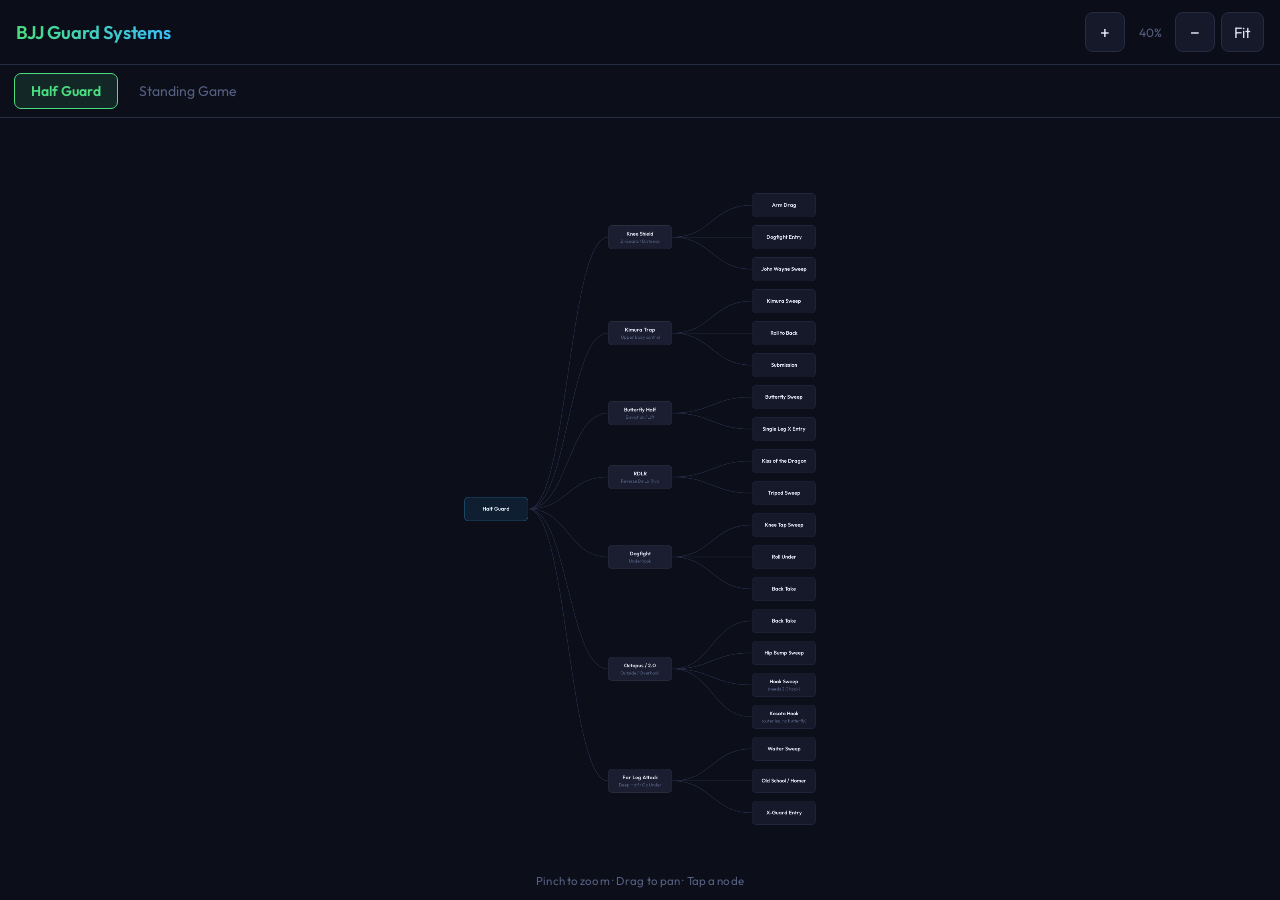
<file: index.html>
<!DOCTYPE html>
<html lang="fi">
<head>
  <meta charset="UTF-8">
  <meta name="viewport" content="width=device-width, initial-scale=1.0, viewport-fit=cover">
  <title>BJJ Guard Systems</title>

  <!-- PWA -->
  <link rel="manifest" href="manifest.json">
  <meta name="theme-color" content="#0c0e1a">
  <meta name="mobile-web-app-capable" content="yes">
  <meta name="apple-mobile-web-app-capable" content="yes">
  <meta name="apple-mobile-web-app-status-bar-style" content="black-translucent">
  <meta name="apple-mobile-web-app-title" content="BJJ">
  <link rel="apple-touch-icon" href="icon-512.png">

  <link href="https://fonts.googleapis.com/css2?family=Outfit:wght@300;400;600&display=swap" rel="stylesheet">
  <link rel="stylesheet" href="styles.css">
</head>
<body>

<header>
  <div class="logo">BJJ Guard Systems</div>
  <div class="header-right">
    <button class="btn icon" id="btnZoomIn" title="Zoom in">+</button>
    <span class="zoom-level" id="zoomLabel">100%</span>
    <button class="btn icon" id="btnZoomOut" title="Zoom out">−</button>
    <button class="btn" id="btnFit">Fit</button>
  </div>
</header>

<div class="tab-bar" id="tabBar"></div>

<div id="viewport">
  <div id="stage">
    <svg id="edges"></svg>
  </div>
  <p id="loading" style="position:absolute;top:50%;left:50%;transform:translate(-50%,-50%);color:var(--muted);font-size:0.9rem;">Ladataan...</p>
  <p class="hint" id="hint">Pinch to zoom · Drag to pan · Tap a node</p>
</div>

<div class="overlay" id="overlay">
  <div class="modal" id="modal">
    <button class="modal-close" id="modalClose">✕</button>
    <h2 class="modal-title" id="modalTitle"></h2>
    <div class="modal-body" id="modalBody"></div>
  </div>
</div>

<!-- app.js: pure rendering logic (no data) -->
<script src="app.js"></script>
<!-- loader.js: fetches JSON data files and calls initApp() -->
<script src="loader.js"></script>

<script>
  if ('serviceWorker' in navigator) {
    window.addEventListener('load', () => {
      navigator.serviceWorker.register('/bjj/sw.js');
    });
  }
</script>
</body>
</html>
</file>
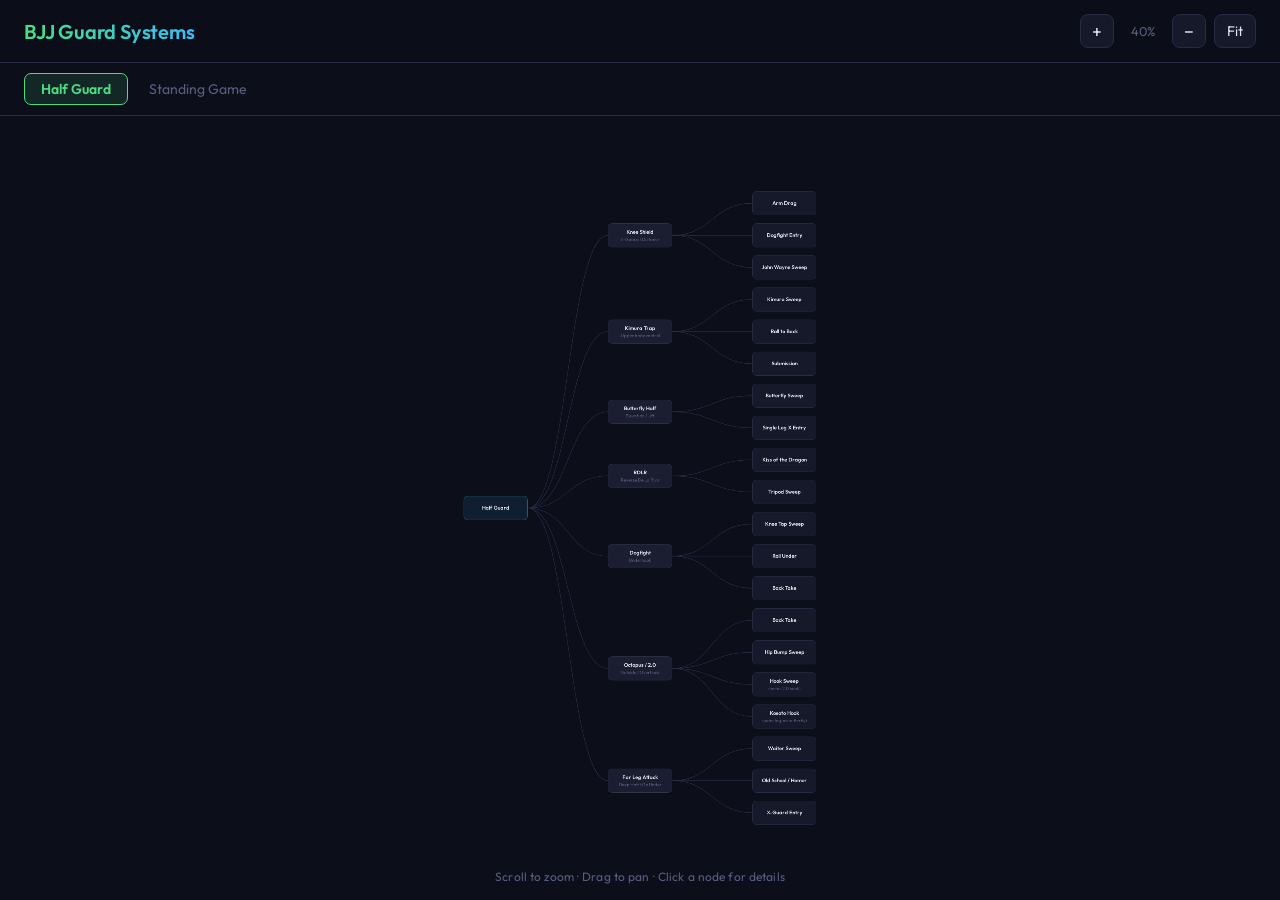
<file: half_guard_visual.html>
<!DOCTYPE html>
<html lang="en">
<head>
  <meta charset="UTF-8">
  <meta name="viewport" content="width=device-width, initial-scale=1.0">
  <title>BJJ Guard Systems Flowchart</title>
  <link href="https://fonts.googleapis.com/css2?family=Outfit:wght@300;400;600&display=swap" rel="stylesheet">
  <style>
    :root {
      --bg: #0c0e1a;
      --surface: #161929;
      --surface-2: #1e2235;
      --border: #272c45;
      --border-hover: #373e63;
      --text: #dde4f0;
      --muted: #556080;
      --accent: #4ade80;
      --accent-dim: rgba(74,222,128,0.12);
      --accent-glow: rgba(74,222,128,0.22);
      --blue: #38bdf8;
      --blue-dim: rgba(56,189,248,0.1);
    }

    *, *::before, *::after { box-sizing: border-box; margin: 0; padding: 0; }

    body {
      background: var(--bg);
      color: var(--text);
      font-family: 'Outfit', sans-serif;
      height: 100vh;
      display: flex;
      flex-direction: column;
      overflow: hidden;
    }

    /* ── Header ── */
    header {
      display: flex;
      align-items: center;
      justify-content: space-between;
      padding: 14px 24px;
      border-bottom: 1px solid var(--border);
      flex-shrink: 0;
      background: rgba(12,14,26,0.95);
      backdrop-filter: blur(16px);
      z-index: 50;
    }

    .logo {
      font-size: 1.25rem;
      font-weight: 600;
      background: linear-gradient(90deg, var(--accent), var(--blue));
      -webkit-background-clip: text;
      -webkit-text-fill-color: transparent;
      letter-spacing: -0.01em;
    }

    .header-right {
      display: flex;
      align-items: center;
      gap: 8px;
    }

    .zoom-level {
      font-size: 0.8rem;
      color: var(--muted);
      min-width: 42px;
      text-align: center;
    }

    .btn {
      height: 34px;
      border: 1px solid var(--border);
      background: var(--surface);
      color: var(--text);
      border-radius: 8px;
      font-size: 14px;
      cursor: pointer;
      display: flex;
      align-items: center;
      justify-content: center;
      padding: 0 12px;
      transition: border-color 0.2s, color 0.2s, background 0.2s;
      font-family: 'Outfit', sans-serif;
      white-space: nowrap;
    }
    .btn:hover {
      border-color: var(--accent);
      color: var(--accent);
      background: var(--accent-dim);
    }
    .btn.icon { width: 34px; padding: 0; font-size: 18px; }

    /* ── Tab bar ── */
    .tab-bar {
      display: flex;
      gap: 4px;
      padding: 10px 24px;
      border-bottom: 1px solid var(--border);
      flex-shrink: 0;
      overflow-x: auto;
    }

    .tab {
      height: 32px;
      padding: 0 16px;
      border-radius: 7px;
      border: 1px solid transparent;
      cursor: pointer;
      font-size: 0.875rem;
      color: var(--muted);
      white-space: nowrap;
      transition: all 0.2s;
      background: transparent;
      font-family: 'Outfit', sans-serif;
    }
    .tab:hover { color: var(--text); border-color: var(--border); }
    .tab.active {
      background: var(--accent-dim);
      border-color: var(--accent);
      color: var(--accent);
      font-weight: 600;
    }

    /* ── Canvas viewport ── */
    #viewport {
      flex: 1;
      overflow: hidden;
      position: relative;
      cursor: grab;
      user-select: none;
    }
    #viewport.panning { cursor: grabbing; }

    #stage {
      position: absolute;
      top: 0; left: 0;
      transform-origin: 0 0;
      will-change: transform;
    }

    svg#edges {
      position: absolute;
      top: 0; left: 0;
      overflow: visible;
      pointer-events: none;
    }

    /* ── Nodes ── */
    .node {
      position: absolute;
      background: var(--surface);
      border: 1px solid var(--border);
      border-radius: 10px;
      display: flex;
      flex-direction: column;
      align-items: center;
      justify-content: center;
      text-align: center;
      padding: 10px 14px;
      cursor: pointer;
      transition: border-color 0.22s, background 0.22s, box-shadow 0.22s, transform 0.22s;
    }
    .node:hover {
      border-color: var(--accent);
      background: var(--accent-dim);
      box-shadow: 0 0 20px var(--accent-glow), 0 8px 24px rgba(0,0,0,0.45);
      transform: translateY(-2px);
      z-index: 20;
    }
    .node.active {
      background: var(--accent);
      border-color: var(--accent);
      color: #0c0e1a;
      box-shadow: 0 0 28px var(--accent-glow);
      z-index: 20;
    }
    .node.active .node-sub { color: rgba(12,14,26,0.65); }

    .node.root {
      border-color: rgba(56,189,248,0.45);
      background: var(--blue-dim);
      font-weight: 600;
    }
    .node.root:hover {
      border-color: var(--blue);
      background: rgba(56,189,248,0.18);
      box-shadow: 0 0 20px rgba(56,189,248,0.2), 0 8px 24px rgba(0,0,0,0.45);
    }
    .node.category {
      border-color: rgba(255,255,255,0.1);
      background: #1a1e30;
    }

    .node-label {
      font-size: 0.82rem;
      font-weight: 600;
      line-height: 1.3;
    }
    .node-sub {
      font-size: 0.7rem;
      color: var(--muted);
      margin-top: 4px;
      line-height: 1.2;
    }

    /* ── SVG edges ── */
    .edge {
      fill: none;
      stroke: var(--border);
      stroke-width: 1.5;
      transition: stroke 0.25s;
    }
    .edge.lit { stroke: var(--accent); }

    /* ── Hint ── */
    .hint {
      position: absolute;
      bottom: 16px;
      left: 50%;
      transform: translateX(-50%);
      color: var(--muted);
      font-size: 0.75rem;
      pointer-events: none;
      white-space: nowrap;
      letter-spacing: 0.01em;
    }

    /* ── Modal ── */
    .overlay {
      position: fixed; inset: 0;
      background: rgba(0,0,0,0.6);
      backdrop-filter: blur(12px);
      display: flex;
      align-items: center;
      justify-content: center;
      opacity: 0;
      pointer-events: none;
      transition: opacity 0.28s;
      z-index: 300;
    }
    .overlay.open {
      opacity: 1;
      pointer-events: all;
    }
    .modal {
      background: var(--surface);
      border: 1px solid var(--border);
      border-top: 3px solid var(--accent);
      border-radius: 16px;
      padding: 32px;
      max-width: 560px;
      width: 90%;
      max-height: 78vh;
      overflow-y: auto;
      box-shadow: 0 32px 80px rgba(0,0,0,0.72);
      position: relative;
      transform: translateY(16px) scale(0.97);
      transition: transform 0.28s cubic-bezier(0.25,0.8,0.25,1);
    }
    .overlay.open .modal { transform: translateY(0) scale(1); }

    .modal-close {
      position: absolute;
      top: 18px; right: 18px;
      width: 32px; height: 32px;
      border-radius: 50%;
      border: 1px solid var(--border);
      background: var(--surface-2);
      color: var(--muted);
      font-size: 16px;
      cursor: pointer;
      display: flex; align-items: center; justify-content: center;
      transition: all 0.2s;
    }
    .modal-close:hover { color: white; transform: rotate(90deg); }

    .modal-title {
      font-size: 1.5rem;
      font-weight: 600;
      color: #fff;
      margin-bottom: 14px;
      padding-right: 36px;
      line-height: 1.25;
    }
    .modal-body {
      color: #b8c5d6;
      line-height: 1.78;
      font-size: 0.97rem;
    }
    .modal-body ol, .modal-body ul {
      margin-top: 12px;
      padding: 14px 14px 14px 30px;
      background: rgba(0,0,0,0.22);
      border-radius: 8px;
    }
    .modal-body li { margin-bottom: 9px; }
    .modal-body li:last-child { margin-bottom: 0; }
    .modal-body b { color: var(--text); }
  </style>
</head>
<body>

<header>
  <div class="logo">BJJ Guard Systems</div>
  <div class="header-right">
    <button class="btn icon" id="btnZoomIn" title="Zoom in">+</button>
    <span class="zoom-level" id="zoomLabel">100%</span>
    <button class="btn icon" id="btnZoomOut" title="Zoom out">−</button>
    <button class="btn" id="btnFit">Fit</button>
  </div>
</header>

<div class="tab-bar" id="tabBar"></div>

<div id="viewport">
  <div id="stage">
    <svg id="edges"></svg>
  </div>
  <p class="hint">Scroll to zoom · Drag to pan · Click a node for details</p>
</div>

<div class="overlay" id="overlay">
  <div class="modal" id="modal">
    <button class="modal-close" id="modalClose">✕</button>
    <h2 class="modal-title" id="modalTitle"></h2>
    <div class="modal-body" id="modalBody"></div>
  </div>
</div>

<script>
// ─────────────────────────────────────────────
// DATA
// ─────────────────────────────────────────────
const SYSTEMS = {
  half_guard: {
    label: 'Half Guard',
    tree: {
      id: 'hg_root', label: 'Half Guard', type: 'root',
      info: { title: 'Half Guard – Core Concepts', body: `<b>Goal:</b> Prevent the opponent from flattening you and create angles or distance for attacks.<br><br><b>Key details:</b><ul><li><b>Side position:</b> Always stay tight on your side. Shoulders on the mat = danger.</li><li><b>Frames:</b> Keep your top arm across their chest or shoulder to resist their weight.</li><li><b>Bottom arm:</b> Actively block the crossface with your bicep or wrist.</li></ul>From here you choose your direction based on where they give weight or leave space.` },
      children: [
        {
          id: 'knee_shield', label: 'Knee Shield', sub: 'Z-Guard / Distance', type: 'category',
          info: { title: 'Knee Shield / Z-Guard', body: `<b>Direction:</b> Distance management and stopping the pass.<br><br><b>How to enter:</b><ol><li><b>Shield:</b> Drive your top knee into their chest or bicep (Z-shape).</li><li><b>Bottom hook:</b> Control their hip or inner thigh with your lower leg.</li><li><b>Frames:</b> Maintain stiff arms to keep pressure off your upper body.</li></ol><b>Note:</b> Great home base against larger opponents before transitioning to close combat.` },
          children: [
            { id: 'ks_arm_drag', label: 'Arm Drag', info: { title: 'Arm Drag to Back', body: `<b>Scenario:</b> Opponent leans into your shield or reaches for your collar/face.<br><br><b>Execution:</b><ul><li>Cross-grip their reaching sleeve or wrist with same-side hand.</li><li>Pull their arm sharply across your chest while opening your shield knee.</li><li>Use the momentum to climb up and around directly to their back.</li></ul>` } },
            { id: 'ks_dogfight', label: 'Dogfight Entry', info: { title: 'Transition to Dogfight', body: `<b>Scenario:</b> Opponent stalls on your shield or sits back; you want to convert distance to close combat.<br><br><b>Execution:</b><ul><li>Drop the knee shield quickly past their thigh.</li><li>Shoot your outer arm deep into their armpit (underhook) in the same motion.</li><li>Rise elbow → hand → knee = Dogfight.</li></ul>` } },
            { id: 'ks_john_wayne', label: 'John Wayne Sweep', info: { title: 'John Wayne Sweep (Knee Lever)', body: `<b>Scenario:</b> Opponent drives heavy pressure into your shield trying to collapse it.<br><br><b>Execution:</b><ul><li>Lock both legs around their passing leg tightly (ankle-to-ankle).</li><li>Grip their near sleeve with both hands (2-on-1).</li><li>Shoot your hips along the mat and lever their knee sharply to the side — the knee is the fulcrum that takes away all their base.</li></ul>` } },
          ]
        },
        {
          id: 'kimura_trap', label: 'Kimura Trap', sub: 'Upper body control', type: 'category',
          info: { title: 'Kimura Trap System', body: `<b>Direction:</b> Upper body attack against whizzers, low passes, or posted hands.<br><br><b>How to enter:</b><ol><li><b>Grip:</b> Same-side hand grabs their wrist. Wrap your other arm over-and-under and grip your own wrist (figure-4 / kimura lock).</li><li><b>Connect:</b> Pull the lock tight to your chest — never let it float away from your frame.</li></ol><b>Note:</b> One of the strongest controls in BJJ. Usable as a submission or as a forcing handle for sweeps.` },
          children: [
            { id: 'kt_sweep', label: 'Kimura Sweep', info: { title: 'Kimura Sweep', body: `<b>Scenario:</b> You have the Kimura but they sit heavy with a wide base.<br><br><b>Execution:</b><ul><li>Lock your legs tight across their lower back or insert a butterfly hook.</li><li>Drive their arm via the lock toward their armpit and back, creating a rigid lever.</li><li>Use your full body and hooks to throw them sideways onto their shoulder.</li></ul>` } },
            { id: 'kt_roll', label: 'Roll to Back', info: { title: 'Roll to Back / Tarikoplata', body: `<b>Scenario:</b> Opponent drives forward heavily to prevent the Kimura sweep.<br><br><b>Execution:</b><ul><li>Redirect pressure by sliding your head under their weight toward the mat.</li><li>Maintain the Kimura lock and roll over your low shoulder and neck.</li><li>You emerge directly to back control, or Tarikoplata opens by stepping your leg over their arm.</li></ul>` } },
            { id: 'kt_finish', label: 'Submission', info: { title: 'Kimura Submission', body: `<b>Scenario:</b> Opponent's arm drifts too far from their body or they extend cross-body.<br><br><b>Execution:</b><ul><li>Roll to your back, throw your top leg over their lower back to prevent rollout.</li><li>Use a butterfly hook on the far side to angle them correctly.</li><li>Small rotation driving their wrist toward their upper back — tap.</li></ul>` } },
          ]
        },
        {
          id: 'butterfly_half', label: 'Butterfly Half', sub: 'Elevation / Lift', type: 'category',
          info: { title: 'Butterfly Half Guard', body: `<b>Direction:</b> Stop forward pressure and destroy their base using elevation.<br><br><b>How to enter:</b><ol><li>Create space with a shrimp or capitalize when they lean forward.</li><li>Insert the free leg inside their thighs as a butterfly hook (instep on inner thigh).</li><li>Pump the hook to keep their weight unbalanced every time they push in.</li></ol>` },
          children: [
            { id: 'bh_sweep', label: 'Butterfly Sweep', info: { title: 'Butterfly Sweep', body: `<b>Scenario:</b> Opponent drives over you with heavy pressure trying to flatten you.<br><br><b>Execution:</b><ul><li>Tight overhook with your head-side arm; underhook or head control with your far arm.</li><li>Fall generously to the underhook side.</li><li>Kick and lift the butterfly hook diagonally upward — like a leg press to the ceiling.</li><li>Follow through directly to mount, maintaining your grips through the rotation.</li></ul>` } },
            { id: 'bh_slx', label: 'Single Leg X Entry', info: { title: 'Transition to Single Leg X (Ashi Garami)', body: `<b>Scenario:</b> Opponent widens stance or drives backward, countering the sweep.<br><br><b>Execution:</b><ul><li>Use the hook to only partially elevate (weight reduction, not full lift).</li><li>Slip the lower hook deep between their legs, placing your instep on the outside of their far leg.</li><li>Press your other foot on the back side of that same leg — strong SLX position opening all leg attacks and stand-up sweeps.</li></ul>` } },
          ]
        },
        {
          id: 'rdlr', label: 'RDLR', sub: 'Reverse De La Riva', type: 'category',
          info: { title: 'Reverse De La Riva (RDLR)', body: `<b>Direction:</b> Half Guard's answer when the opponent stands to knee-slice past you.<br><br><b>How to enter:</b><ol><li>Opponent pops to standing, creating a dynamic knee slice threat.</li><li>Flatten your upper body. Wrap your inner (lower) half guard leg around the outside of their passing leg to their far hamstring.</li><li>Place your free foot sole on their hip — pressure and distance control.</li></ol>` },
          children: [
            { id: 'rdlr_kiss', label: 'Kiss of the Dragon', info: { title: 'Kiss of the Dragon', body: `<b>Scenario:</b> Opponent drives forward, putting the RDLR hook under heavy pressure.<br><br><b>Execution:</b><ul><li>Release your hip-control foot, let them come slightly forward, and grip their far ankle from below.</li><li>Use the RDLR hook as a fulcrum to invert your hips toward the ceiling between their legs.</li><li>Rotate your body around their leg — you emerge directly behind them for a back take.</li></ul>` } },
            { id: 'rdlr_tripod', label: 'Tripod Sweep', info: { title: 'Tripod Sweep', body: `<b>Scenario:</b> Opponent is cautious, weight back in a long stance, trying to pry open your hook.<br><br><b>Execution:</b><ul><li>Cross-grip their far ankle tightly.</li><li>RDLR hook props one side; your other foot posts across their near hip/shin.</li><li>Kick downward sharply from your hip while pulling the ankle up — removes their tripod base and tips them backward.</li></ul>` } },
          ]
        },
        {
          id: 'dogfight', label: 'Dogfight', sub: 'Underhook', type: 'category',
          info: { title: 'Dogfight (Underhook Route)', body: `<b>Direction:</b> Under the armpit. Works when opponent leaves their near arm open.<br><br><b>How to enter:</b><ol><li><b>Underhook:</b> Shoot outer arm deep under their armpit, grip their lat or belt. Keep your head tight to their chest/jaw — protection from guillotines.</li><li><b>Bottom arm control:</b> Hold their far arm or knee to prevent crossface.</li><li><b>Rise:</b> Pull your bottom leg back under your hips → up to elbow → hand → knee = Dogfight.</li></ol>` },
          children: [
            { id: 'df_knee_tap', label: 'Knee Tap Sweep', info: { title: 'Knee Tap Sweep', body: `<b>Scenario:</b> Opponent pushes toward you (giving back-pressure) in Dogfight.<br><br><b>Execution:</b><ul><li>Release your bottom hand from mat (squeeze underhook harder), reach long to their far knee.</li><li>Block (tap) that knee in place so they can't step back.</li><li>Drive forward with your underhook and full body weight, head under their chin/chest.</li><li>Keep the underhook through the fall — strong top position, not their guard.</li></ul>` } },
            { id: 'df_roll_under', label: 'Roll Under', info: { title: 'Roll Under Sweep', body: `<b>Scenario:</b> Opponent squeezes a strong whizzer/overhook on your underhook arm, pressing your shoulder toward the mat.<br><br><b>Execution:</b><ul><li>Don't fight the pressure — change direction. Dive your head downward under their center (chest).</li><li>Grip their near leg (thigh or ankle) with your bottom hand. Drive underhook arm deeper toward crotch.</li><li>Roll sideways over your own shoulder.</li><li>The roll uses their forward whizzer pressure to make them weightless — guide them to their back and come on top.</li></ul>` } },
            { id: 'df_back_take', label: 'Back Take', info: { title: 'Back Take from Dogfight', body: `<b>Scenario:</b> Opponent tries to escape by leaning backward or pulling their arm off your underhook.<br><br><b>Execution:</b><ul><li>Their weight escaping backward — pull yourself with underhook (or arm drag) tighter to their back.</li><li>Reach far arm around their far hip (belt/shorts) for dual-point control.</li><li>Slip quickly behind them, insert first hook at the hip.</li><li>Seatbelt first (one arm over shoulder, one under armpit) before chasing the second hook — prevents escape.</li></ul>` } },
          ]
        },
        {
          id: 'octopus', label: 'Octopus / 2.0', sub: 'Outside / Overhook', type: 'category',
          info: { title: 'Octopus / Octopus 2.0 (Overhook Route)', body: `<b>Direction:</b> Over and outside. Works when they try a crossface, leaving the outer side open.<br><br><b>How to enter:</b><ol><li><b>Octopus Grip:</b> Slide under their weight. Reach with your head-side arm far over their back to their far armpit/flank. You are now diagonal behind their back.</li><li><b>Octopus 2.0 (Butterfly Hook):</b> Slightly lift your hip and slip the bottom leg between their legs, placing a butterfly hook (instep) on their inner thighs.</li></ol><b>Note:</b> This hook + back grip is a devastating combination — the hook carries their weight making them light and easy to rotate.` },
          children: [
            { id: 'oct_back_take', label: 'Back Take', info: { title: 'Back Take from Octopus', body: `<b>Scenario:</b> Opponent freezes or leans forward, not reacting to the Octopus grip fast enough.<br><br><b>Execution:</b><ul><li>Octopus grip already has you partially behind them — continue the motion upward.</li><li>Use the butterfly hook to slightly elevate their hip, making space for your bottom knee to slide under to their back.</li><li>Throw your outer leg over their hip (twister hook) or climb straight to seatbelt back control.</li></ul>` } },
            { id: 'oct_hip_bump', label: 'Hip Bump Sweep', info: { title: 'Hip Bump Sweep (Octopus)', body: `<b>Scenario:</b> Opponent panics at the Octopus threat, retreats quickly facing forward, raising their upper body.<br><br><b>Execution:</b><ul><li>As they raise their weight up and back, their base lifts off the mat.</li><li>Maintain tight grip around their waist. Sit up sharply with them.</li><li>Drive your hip hard into their side (hip bump).</li><li>You are behind them with their arm trapped — they can't post a hand. Follow directly to mount.</li></ul>` } },
            { id: 'oct_hook_sweep', label: 'Hook Sweep', sub: '(needs 2.0 hook)', info: { title: 'Hook Sweep (Octopus 2.0)', body: `<b>Scenario:</b> Opponent drives their chest heavily downward to restore normal half guard pressure.<br><br><b>Execution:</b><ul><li>Don't push back — use the butterfly hook instead.</li><li>Fall back to your low shoulder, pull them tighter with the Octopus grip.</li><li>Simultaneously lift with the butterfly hook — elevating their hip up and to the side.</li><li>Guide their upper body (Octopus grip) over your head to their back. Follow on top.</li></ul>` } },
            { id: 'oct_no_hook', label: 'Kosoto Hook', sub: '(outer leg, no butterfly)', info: { title: 'Kosoto Hook (Classic Octopus – No Butterfly Hook)', body: `<b>Context:</b> You have the Octopus back-grip but haven't inserted (or can't insert) the butterfly hook. Instead, your free top leg hooks <i>outside</i> their far leg behind the knee — a Ko-soto style hook that achieves the same leverage from the outside.<br><br><b>How to set the Kosoto hook:</b><ol><li>From the Octopus grip position, swing your top (free) leg over and hook your foot/heel behind their far knee from the outside.</li><li>This traps their leg between your hook and their own body — they cannot step that leg away.</li><li>Maintain the Octopus back grip tightly. You now control both their upper body (via grip) and their far leg (via hook).</li></ol><b>What to do from here:</b><ul><li><b>Ko-soto reap (Sweep):</b> Drive forward with your Octopus grip pulling them over their trapped leg. The hook reaps the knee backward while your body weight comes forward — they tip sideways/backward and you follow directly on top.</li><li><b>Back take:</b> Use the hook to lift and unweight their far leg slightly. Slip your bottom knee through behind them and climb to the back. The Kosoto hook clears space that the butterfly hook would otherwise create.</li><li><b>Stand up to outside single leg:</b> Rise to your knees keeping the Octopus grip, convert the knee hook into a standard outside single-leg (ankle pick or full finish).</li></ul><b>Key difference vs. butterfly hook:</b> Butterfly lifts from the inside → good for elevation sweeps. Kosoto blocks/reaps from the outside → better for forward/sideways driving and takedown-style finishes.` } },
          ]


        },
        {
          id: 'far_leg', label: 'Far Leg Attack', sub: 'Deep Half / Go Under', type: 'category',
          info: { title: 'Far Leg Attack (Deep Half Guard)', body: `<b>Direction:</b> Fully beneath them (Deep Half). Works against heavy stacking or standing passes.<br><br><b>How to enter:</b><ol><li>Use frames to bait forward pressure. Slide directly under their center of mass — "Homer Simpson" style (flat along the mat).</li><li>Turn your body perpendicular. Hide your head behind their far hamstring/calf — protected from guillotines.</li><li>Grip their far leg (knee or thigh) with both hands. Trap their near leg with your legs. Now you can manipulate their balance from fully beneath them.</li></ol>` },
          children: [
            { id: 'fl_waiter', label: 'Waiter Sweep', info: { title: 'Waiter Sweep', body: `<b>Scenario:</b> Opponent's weight is directly above or slightly back, trying to maintain balance.<br><br><b>Execution:</b><ul><li>Grip the back of their far knee (the Waiter Grip).</li><li>Position your legs to compress their other thigh (pendulum / X-guard style).</li><li>Lift the far leg and your hip straight up toward the ceiling — like a waiter holding a large tray on one hand.</li><li>As their balance disrupts, swing your hip and pull the lower leg, tilting them off to the side or back. Rise on top.</li></ul>` } },
            { id: 'fl_old_school', label: 'Old School / Homer', info: { title: 'Old School / Homer Simpson', body: `<b>Scenario:</b> Opponent sits very heavy with a wide base preventing lifting sweeps.<br><br><b>Execution:</b><ul><li>Cross-body reach with your lower arm — grab the toes of their near leg (the one trapped between yours).</li><li>Switch to lockdown and pull their toes tight with a back-heel pull to your own glute.</li><li>Turn face-down hard, come up to your knees in one smooth rolling motion forward.</li><li>The toe grip destroys their ability to post. Drive them backward/sideways and rise to Side Control.</li></ul>` } },
            { id: 'fl_x_guard', label: 'X-Guard Entry', info: { title: 'X-Guard Transition', body: `<b>Scenario:</b> Opponent resists by spreading their far leg wide or rising to stand with solid balance.<br><br><b>Execution:</b><ul><li>Shoot your inner leg (was trapping them in half) very deep between their legs. Hook their far thigh/behind.</li><li>Place your other foot on their near hip — X-Guard setup. You are now under their center of mass.</li><li>X hooks allow you to stretch them further and execute a technical stand-up sweep, dumping them backward.</li></ul>` } },
          ]
        },
      ]
    }
  },

  standing: {
    label: 'Standing Game',
    tree: {
      id: 'st_root', label: 'Standing', type: 'root',
      info: { title: 'Standing Game – Core Concepts', body: `<b>Goal:</b> Control distance and off-balance the opponent to score a takedown or pull guard from a dominant position.<br><br><b>Three main weapons:</b><ul><li><b>Arm Drag</b> — get behind them using hand speed</li><li><b>Standing Kimura Grip</b> — 2-on-1 control that strips their offense and opens throws or takedowns</li><li><b>Single Leg</b> — low-risk, high-reward takedown that chains with both above</li></ul>After the takedown: settle into Top Half Guard (controlled grind) or cut straight through with a Knee Slide pass.` },
      children: [
        {
          id: 'arm_drag', label: 'Arm Drag', sub: 'Hand speed → back', type: 'category',
          info: { title: 'Arm Drag System', body: `<b>Goal:</b> Redirect their arm with hand speed and slip behind them before they can react.<br><br><b>Basic Arm Drag:</b><ol><li>Cross-grip their wrist with your same-side hand.</li><li>Simultaneously hook behind their tricep/elbow with your other hand.</li><li>Yank their arm sharply across your center — pull, don't push.</li><li>Step behind immediately. Seatbelt → takedown from the back.</li></ol><b>Key:</b> The step and the yank must happen at the same time. Pull first then step and they recover.` },
          children: [
            { id: 'ad_back_take', label: 'Back Take → Takedown', info: { title: 'Arm Drag → Back Take → Takedown', body: `<b>Execution:</b><ul><li>After the drag, step tight behind them and secure a seatbelt immediately (top arm over shoulder, bottom arm under armpit).</li><li>Drive them forward or trip their near ankle (osoto / outside trip) to bring them to the mat.</li><li>Follow directly to back control — insert hooks or transition to rear mount.</li></ul>` } },
            { id: 'ad_circle_post', label: 'Circle & Post Bait', info: { title: 'Circle & Post on Shoulder (Reaction Bait)', body: `<b>Concept:</b> Move laterally and post your hand on their far shoulder. This forces a defensive reaction — the moment they try to remove your hand or turn toward you, their arm is exposed.<br><br><b>Execution:</b><ul><li>Step to the side, post your palm on the back of their far shoulder.</li><li>Wait — when they move their hand to remove yours, instantly cross-grip their wrist and execute the arm drag.</li><li>This creates a predictable, high-percentage entry (kuzushi by reaction).</li></ul>` } },
          ]
        },
        {
          id: 'kimura_stand', label: 'Standing Kimura', sub: '2-on-1 figure-4', type: 'category',
          info: { title: 'Standing Kimura Grip', body: `<b>Goal:</b> A 2-on-1 figure-four grip that strips their attacking arm and gives multiple finishes.<br><br><b>How to grip:</b><ol><li>Cross-grip their wrist with your same-side hand.</li><li>Wrap your other arm over-and-under their arm, gripping your own wrist (figure-4).</li><li>Pin the lock tightly to your own chest — never let it float free.</li></ol><b>Key principle:</b> With this grip they cannot punch, collar grip, or shoot. You control the entire exchange.` },
          children: [
            { id: 'kst_takedown', label: 'Kimura Takedown', info: { title: 'Kimura Takedown (Shoulder Crank to Mat)', body: `<b>Execution:</b><ul><li>Once the grip is locked to your chest, rotate your whole body and drive their elbow/shoulder toward the mat.</li><li>Opponent typically rolls under the pressure or turtles.</li><li>Follow to the back or Top Half Guard depending on landing.</li></ul>` } },
            { id: 'kst_sumi', label: 'Sumi Gaeshi', info: { title: 'Sumi Gaeshi (Sacrifice Throw)', body: `<b>Scenario:</b> Opponent resists the Kimura takedown by raising their hips and posturing up.<br><br><b>Execution:</b><ul><li>Don't fight the posture — use it. Sit straight down under their hips while keeping the Kimura grip.</li><li>Place one or both butterfly hooks on their thighs.</li><li>Throw them cleanly over your head. Follow on top to mount.</li></ul>` } },
            { id: 'kst_single', label: 'Drop to Single Leg', info: { title: 'Standing Kimura → Single Leg', body: `<b>Scenario:</b> Opponent's upper body is occupied fighting the grip — their front leg is unguarded.<br><br><b>Execution:</b><ul><li>Jerk their arm down and forward with the Kimura grip to break their posture and load their lead leg.</li><li>Change levels instantly and shoot the now-weighted leg.</li><li>Already inside their arm — guillotine risk is low. Finish with a standard single leg.</li></ul>` } },
            { id: 'kst_armlock', label: 'Armlock', info: { title: 'Standing Armlock (Straight or Bent)', body: `<b>Scenario:</b> Opponent resists with a stiff straight arm or their elbow is bent into a crankable position.<br><br><b>Execution:</b><ul><li><b>Straight arm:</b> Step under the elbow and lever upward against the joint (ude gatame).</li><li><b>Bent arm (Kimura):</b> Crank the figure-4 behind their back — finish standing or take them to the mat first.</li></ul>` } },
          ]
        },
        {
          id: 'single_leg', label: 'Single Leg', sub: 'Level change', type: 'category',
          info: { title: 'Single Leg Takedown', body: `<b>Goal:</b> Low-risk takedown that chains naturally with both Arm Drag and Standing Kimura.<br><br><b>Entries:</b><ol><li><b>Direct level change:</b> Spring off your knees and shoot directly to the lead leg — head on inside to protect from guillotines.</li><li><b>Arm Drag fake:</b> Start the arm drag; when they yank their hand back (loading the lead leg), immediately shoot the single.</li><li><b>Kimura drop:</b> Yank the Kimura grip down to load their lead leg, then shoot.</li></ol>` },
          children: [
            { id: 'sl_run_pipe', label: 'Run the Pipe', info: { title: 'Run the Pipe (Single Leg Finish)', body: `<b>Scenario:</b> You have the single leg secured with head inside, opponent is hopping.<br><br><b>Execution:</b><ul><li>Drive forward into them — "running the pipe" — making them back-pedal unsustainably.</li><li>When their base leg slips or they over-commit backward, drive their leg across your body to the mat.</li><li>Finish in Top Half Guard or cut straight to Knee Slide.</li></ul>` } },
            { id: 'sl_trip', label: 'Outside Trip', info: { title: 'Outside Trip / Ankle Pick', body: `<b>Scenario:</b> Opponent sprawls or steps back, getting their hips away from you.<br><br><b>Execution:</b><ul><li>As they step back with their base leg, reach low with your outside arm and pick their ankle.</li><li>Drive forward with your body weight simultaneously — they tip backward with no base.</li><li>Land in Top Half Guard or Side Control.</li></ul>` } },
          ]
        },
        {
          id: 'after_takedown', label: 'After Takedown', sub: 'Settle or cut', type: 'category',
          info: { title: 'Takedown Finish & Passing', body: `<b>Immediate decision:</b> The moment opponent hits the mat, choose one path:<br><br><b>1. Settle → Top Half Guard</b> — Stabilize, apply top pressure, grind a controlled pass.<br><b>2. Cut immediately → Knee Slide</b> — Use the takedown momentum before they can set frames.` },
          children: [
            { id: 'td_half_guard', label: 'Top Half Guard', info: { title: 'Settle into Top Half Guard', body: `<b>When:</b> Opponent landed defensively, has a frame, or you want a controlled stable pass.<br><br><b>Execution:</b><ul><li>Drop into Top Half Guard — control their hip with your knee and establish a crossface.</li><li>This prevents a quick scramble escape and lets you build crushing top pressure.</li><li>From Top Half: grind to Side Control, hunt for Kimura/D'arce traps, or wait for the Knee Slide opening.</li></ul>` } },
            { id: 'td_knee_slide', label: 'Knee Slide Pass', sub: 'Use the momentum', info: { title: 'Knee Slide / Knee Cut Pass', body: `<b>When:</b> Opponent hasn't set frames yet — immediately after the takedown before they recover.<br><br><b>Three finishes:</b><ul><li><b>Standard Knee Slide → Side Control:</b> Drive your knee hard through between their thigh and hip. Crossface to prevent turning, slide through to Side Control.</li><li><b>Knee Slide to Mount:</b> If their hips are flat and legs aren't blocking, slide the cut all the way past and take Mount directly — skip Side Control.</li><li><b>Knee Slide → Back Take:</b> When they turn toward you in desperation, dive directly behind them, hook the near leg (twister hook), and seatbelt — secure the back.</li></ul>` } },
          ]
        },
      ]
    }
  }
};

// ─────────────────────────────────────────────
// LAYOUT  (left-to-right, computed in JS)
// ─────────────────────────────────────────────
const NW   = 160;   // node width
const NH   = 60;    // node height estimate for layout
const HGAP = 200;   // horizontal gap between levels
const VGAP = 20;    // vertical gap between siblings
const PAD  = 48;    // canvas edge padding

function layoutTree(node, depth, cursor) {
  node._depth = depth;
  node._x = PAD + depth * (NW + HGAP);

  if (!node.children || node.children.length === 0) {
    node._y = cursor;
    node._span = NH + VGAP;
    return node._span;
  }

  let cur = cursor;
  let totalSpan = 0;
  for (const c of node.children) {
    const s = layoutTree(c, depth + 1, cur);
    cur += s;
    totalSpan += s;
  }

  const first = node.children[0];
  const last  = node.children[node.children.length - 1];
  const childrenMidTop    = first._y + NH / 2;
  const childrenMidBottom = last._y  + NH / 2;
  node._y = (childrenMidTop + childrenMidBottom) / 2 - NH / 2;
  node._span = totalSpan;
  return totalSpan;
}

function flattenTree(node, list = []) {
  list.push(node);
  if (node.children) node.children.forEach(c => flattenTree(c, list));
  return list;
}

// ─────────────────────────────────────────────
// RENDER
// ─────────────────────────────────────────────
let activeEl  = null;
let currentSys = null;

function renderSystem(key) {
  currentSys = key;
  const sys   = SYSTEMS[key];
  const stage = document.getElementById('stage');
  const svg   = document.getElementById('edges');

  // clear previous nodes (keep svg alive)
  stage.querySelectorAll('.node').forEach(n => n.remove());
  svg.innerHTML = '';
  activeEl = null;

  layoutTree(sys.tree, 0, PAD);
  const nodes = flattenTree(sys.tree);

  // canvas bounds
  const maxX = Math.max(...nodes.map(n => n._x)) + NW + PAD;
  const maxY = Math.max(...nodes.map(n => n._y)) + NH + PAD;
  stage.style.width  = maxX + 'px';
  stage.style.height = maxY + 'px';
  svg.setAttribute('width',   maxX);
  svg.setAttribute('height',  maxY);

  // draw edges
  function drawEdges(node) {
    if (!node.children) return;
    const x1 = node._x + NW;
    const y1 = node._y + NH / 2;
    node.children.forEach(child => {
      const x2 = child._x;
      const y2 = child._y + NH / 2;
      const mx = x1 + (x2 - x1) * 0.5;
      const path = document.createElementNS('http://www.w3.org/2000/svg', 'path');
      path.setAttribute('d', `M${x1},${y1} C${mx},${y1} ${mx},${y2} ${x2},${y2}`);
      path.classList.add('edge');
      path.id = `e-${node.id}-${child.id}`;
      svg.appendChild(path);
      drawEdges(child);
    });
  }
  drawEdges(sys.tree);

  // draw nodes
  nodes.forEach(n => {
    const el = document.createElement('div');
    el.className = 'node' + (n.type === 'root' ? ' root' : n.type === 'category' ? ' category' : '');
    el.id = 'nd-' + n.id;
    el.style.left   = n._x + 'px';
    el.style.top    = n._y + 'px';
    el.style.width  = NW  + 'px';
    el.style.minHeight = NH + 'px';
    el.innerHTML = `<span class="node-label">${n.label}</span>${n.sub ? `<span class="node-sub">${n.sub}</span>` : ''}`;

    if (n.info) {
      el.addEventListener('click', e => {
        e.stopPropagation();
        openModal(n, el);
      });
    }
    stage.appendChild(el);
  });

  fitScreen(false);
}

// ─────────────────────────────────────────────
// PAN & ZOOM
// ─────────────────────────────────────────────
let scale  = 1;
let tx     = 0;
let ty     = 0;
let dragging = false;
let dragStart= { x: 0, y: 0 };

function applyTransform(anim = false) {
  const stage = document.getElementById('stage');
  stage.style.transition = anim ? 'transform 0.38s cubic-bezier(0.25,0.8,0.25,1)' : 'none';
  stage.style.transform  = `translate(${tx}px,${ty}px) scale(${scale})`;
  document.getElementById('zoomLabel').textContent = Math.round(scale * 100) + '%';
}

function fitScreen(anim = true) {
  const vp   = document.getElementById('viewport');
  const stage= document.getElementById('stage');
  const vw   = vp.clientWidth;
  const vh   = vp.clientHeight;
  const cw   = parseFloat(stage.style.width)  || stage.scrollWidth;
  const ch   = parseFloat(stage.style.height) || stage.scrollHeight;
  const pad  = 56;
  scale = Math.min((vw - pad * 2) / cw, (vh - pad * 2) / ch, 1);
  tx = (vw - cw * scale) / 2;
  ty = (vh - ch * scale) / 2;
  applyTransform(anim);
}

function doZoom(factor, cx, cy) {
  const vp   = document.getElementById('viewport');
  const rect = vp.getBoundingClientRect();
  const px   = (cx !== undefined ? cx : rect.left + rect.width  / 2) - rect.left;
  const py   = (cy !== undefined ? cy : rect.top  + rect.height / 2) - rect.top;
  const prev = scale;
  scale = Math.max(0.15, Math.min(3.5, scale * factor));
  tx   += px - px * (scale / prev);
  ty   += py - py * (scale / prev);
  applyTransform(false);
}

// Wheel
document.getElementById('viewport').addEventListener('wheel', e => {
  e.preventDefault();
  doZoom(e.deltaY < 0 ? 1.12 : 0.88, e.clientX, e.clientY);
}, { passive: false });

// Drag
const vp = document.getElementById('viewport');
vp.addEventListener('mousedown', e => {
  if (e.target.closest('.node')) return;
  dragging  = true;
  dragStart = { x: e.clientX - tx, y: e.clientY - ty };
  vp.classList.add('panning');
});
document.addEventListener('mousemove', e => {
  if (!dragging) return;
  tx = e.clientX - dragStart.x;
  ty = e.clientY - dragStart.y;
  applyTransform(false);
});
document.addEventListener('mouseup', () => {
  dragging = false;
  vp.classList.remove('panning');
});

// Touch pan (single finger)
let touchStart = null;
vp.addEventListener('touchstart', e => {
  if (e.touches.length === 1) {
    touchStart = { x: e.touches[0].clientX - tx, y: e.touches[0].clientY - ty };
  }
}, { passive: true });
vp.addEventListener('touchmove', e => {
  if (e.touches.length === 1 && touchStart) {
    tx = e.touches[0].clientX - touchStart.x;
    ty = e.touches[0].clientY - touchStart.y;
    applyTransform(false);
  }
}, { passive: true });

// Buttons
document.getElementById('btnZoomIn').onclick  = () => doZoom(1.2);
document.getElementById('btnZoomOut').onclick = () => doZoom(0.8);
document.getElementById('btnFit').onclick     = () => fitScreen(true);

// ─────────────────────────────────────────────
// TABS
// ─────────────────────────────────────────────
function buildTabs() {
  const bar = document.getElementById('tabBar');
  Object.entries(SYSTEMS).forEach(([key, sys]) => {
    const btn = document.createElement('button');
    btn.className    = 'tab';
    btn.textContent  = sys.label;
    btn.dataset.key  = key;
    btn.onclick      = () => selectSystem(key);
    bar.appendChild(btn);
  });
}

function selectSystem(key) {
  document.querySelectorAll('.tab').forEach(t =>
    t.classList.toggle('active', t.dataset.key === key));
  renderSystem(key);
}

// ─────────────────────────────────────────────
// MODAL
// ─────────────────────────────────────────────
function openModal(node, el) {
  if (activeEl) activeEl.classList.remove('active');
  el.classList.add('active');
  activeEl = el;
  document.getElementById('modalTitle').innerHTML = node.info.title;
  document.getElementById('modalBody').innerHTML  = node.info.body;
  document.getElementById('overlay').classList.add('open');
}

function closeModal() {
  document.getElementById('overlay').classList.remove('open');
  if (activeEl) { activeEl.classList.remove('active'); activeEl = null; }
}

document.getElementById('overlay').addEventListener('click', e => {
  if (e.target === document.getElementById('overlay')) closeModal();
});
document.getElementById('modalClose').onclick = closeModal;
document.addEventListener('keydown', e => { if (e.key === 'Escape') closeModal(); });

// ─────────────────────────────────────────────
// INIT
// ─────────────────────────────────────────────
buildTabs();
selectSystem('half_guard');
window.addEventListener('resize', () => fitScreen(false));
</script>
</body>
</html>
</file>
<file: styles.css>
:root {
      --bg: #0c0e1a;
      --surface: #161929;
      --surface-2: #1e2235;
      --border: #272c45;
      --border-hover: #373e63;
      --text: #dde4f0;
      --muted: #556080;
      --accent: #4ade80;
      --accent-dim: rgba(74,222,128,0.12);
      --accent-glow: rgba(74,222,128,0.22);
      --blue: #38bdf8;
      --blue-dim: rgba(56,189,248,0.1);
      --safe-top: env(safe-area-inset-top, 0px);
      --safe-bottom: env(safe-area-inset-bottom, 0px);
    }

    *, *::before, *::after { box-sizing: border-box; margin: 0; padding: 0; }

    html, body {
      height: 100%;
      height: -webkit-fill-available;
      overflow: hidden;
      touch-action: none;
    }

    body {
      background: var(--bg);
      color: var(--text);
      font-family: 'Outfit', sans-serif;
      display: flex;
      flex-direction: column;
      height: 100dvh;
    }

    /* ── Header ── */
    header {
      display: flex;
      align-items: center;
      justify-content: space-between;
      padding: calc(12px + var(--safe-top)) 16px 12px;
      border-bottom: 1px solid var(--border);
      flex-shrink: 0;
      background: rgba(12,14,26,0.97);
      backdrop-filter: blur(16px);
      -webkit-backdrop-filter: blur(16px);
      z-index: 50;
    }

    .logo {
      font-size: 1.15rem;
      font-weight: 600;
      background: linear-gradient(90deg, var(--accent), var(--blue));
      -webkit-background-clip: text;
      -webkit-text-fill-color: transparent;
      letter-spacing: -0.01em;
    }

    .header-right {
      display: flex;
      align-items: center;
      gap: 6px;
    }

    .zoom-level {
      font-size: 0.75rem;
      color: var(--muted);
      min-width: 38px;
      text-align: center;
    }

    .btn {
      height: 40px;
      min-width: 40px;
      border: 1px solid var(--border);
      background: var(--surface);
      color: var(--text);
      border-radius: 8px;
      font-size: 15px;
      cursor: pointer;
      display: flex;
      align-items: center;
      justify-content: center;
      padding: 0 12px;
      transition: border-color 0.2s, color 0.2s, background 0.2s;
      font-family: 'Outfit', sans-serif;
      white-space: nowrap;
      -webkit-tap-highlight-color: transparent;
    }
    .btn:active {
      border-color: var(--accent);
      color: var(--accent);
      background: var(--accent-dim);
    }
    @media (hover: hover) {
      .btn:hover {
        border-color: var(--accent);
        color: var(--accent);
        background: var(--accent-dim);
      }
    }
    .btn.icon { width: 40px; padding: 0; font-size: 18px; }

    /* ── Tab bar ── */
    .tab-bar {
      display: flex;
      gap: 4px;
      padding: 8px 14px;
      border-bottom: 1px solid var(--border);
      flex-shrink: 0;
      overflow-x: auto;
      -webkit-overflow-scrolling: touch;
      scrollbar-width: none;
    }
    .tab-bar::-webkit-scrollbar { display: none; }

    .tab {
      height: 36px;
      padding: 0 16px;
      border-radius: 7px;
      border: 1px solid transparent;
      cursor: pointer;
      font-size: 0.875rem;
      color: var(--muted);
      white-space: nowrap;
      transition: all 0.2s;
      background: transparent;
      font-family: 'Outfit', sans-serif;
      -webkit-tap-highlight-color: transparent;
      flex-shrink: 0;
    }
    .tab:active { color: var(--text); border-color: var(--border); }
    @media (hover: hover) {
      .tab:hover { color: var(--text); border-color: var(--border); }
    }
    .tab.active {
      background: var(--accent-dim);
      border-color: var(--accent);
      color: var(--accent);
      font-weight: 600;
    }

    /* ── Canvas viewport ── */
    #viewport {
      flex: 1;
      overflow: hidden;
      position: relative;
      touch-action: none;
      user-select: none;
      -webkit-user-select: none;
      cursor: grab;
    }
    #viewport.panning { cursor: grabbing; }

    #stage {
      position: absolute;
      top: 0; left: 0;
      transform-origin: 0 0;
      will-change: transform;
    }

    svg#edges {
      position: absolute;
      top: 0; left: 0;
      overflow: visible;
      pointer-events: none;
    }

    /* ── Nodes ── */
    .node {
      position: absolute;
      background: var(--surface);
      border: 1px solid var(--border);
      border-radius: 10px;
      display: flex;
      flex-direction: column;
      align-items: center;
      justify-content: center;
      text-align: center;
      padding: 10px 14px;
      cursor: pointer;
      transition: border-color 0.22s, background 0.22s, box-shadow 0.22s, transform 0.22s;
      -webkit-tap-highlight-color: transparent;
    }
    .node:active {
      border-color: var(--accent);
      background: var(--accent-dim);
      box-shadow: 0 0 20px var(--accent-glow), 0 8px 24px rgba(0,0,0,0.45);
      transform: translateY(-2px);
      z-index: 20;
    }
    @media (hover: hover) {
      .node:hover {
        border-color: var(--accent);
        background: var(--accent-dim);
        box-shadow: 0 0 20px var(--accent-glow), 0 8px 24px rgba(0,0,0,0.45);
        transform: translateY(-2px);
        z-index: 20;
      }
    }
    .node.active {
      background: var(--accent);
      border-color: var(--accent);
      color: #0c0e1a;
      box-shadow: 0 0 28px var(--accent-glow);
      z-index: 20;
    }
    .node.active .node-sub { color: rgba(12,14,26,0.65); }

    .node.root {
      border-color: rgba(56,189,248,0.45);
      background: var(--blue-dim);
      font-weight: 600;
    }
    .node.root:active {
      border-color: var(--blue);
      background: rgba(56,189,248,0.18);
      box-shadow: 0 0 20px rgba(56,189,248,0.2), 0 8px 24px rgba(0,0,0,0.45);
    }
    @media (hover: hover) {
      .node.root:hover {
        border-color: var(--blue);
        background: rgba(56,189,248,0.18);
        box-shadow: 0 0 20px rgba(56,189,248,0.2), 0 8px 24px rgba(0,0,0,0.45);
      }
    }
    .node.category {
      border-color: rgba(255,255,255,0.1);
      background: #1a1e30;
    }

    .node-label {
      font-size: 0.82rem;
      font-weight: 600;
      line-height: 1.3;
    }
    .node-sub {
      font-size: 0.7rem;
      color: var(--muted);
      margin-top: 4px;
      line-height: 1.2;
    }

    /* ── SVG edges ── */
    .edge {
      fill: none;
      stroke: var(--border);
      stroke-width: 1.5;
      transition: stroke 0.25s;
    }
    .edge.lit { stroke: var(--accent); }

    /* ── Hint ── */
    .hint {
      position: absolute;
      bottom: calc(12px + var(--safe-bottom));
      left: 50%;
      transform: translateX(-50%);
      color: var(--muted);
      font-size: 0.72rem;
      pointer-events: none;
      white-space: nowrap;
      letter-spacing: 0.01em;
    }

    /* ── Modal ── */
    .overlay {
      position: fixed; inset: 0;
      background: rgba(0,0,0,0.6);
      backdrop-filter: blur(12px);
      -webkit-backdrop-filter: blur(12px);
      display: flex;
      align-items: flex-end;
      justify-content: center;
      opacity: 0;
      pointer-events: none;
      transition: opacity 0.28s;
      z-index: 300;
      padding-bottom: var(--safe-bottom);
    }
    @media (min-width: 600px) {
      .overlay { align-items: center; }
    }
    .overlay.open {
      opacity: 1;
      pointer-events: all;
    }
    .modal {
      background: var(--surface);
      border: 1px solid var(--border);
      border-top: 3px solid var(--accent);
      border-radius: 20px 20px 16px 16px;
      padding: 28px 24px;
      max-width: 560px;
      width: 100%;
      max-height: 75dvh;
      overflow-y: auto;
      -webkit-overflow-scrolling: touch;
      box-shadow: 0 -16px 60px rgba(0,0,0,0.72);
      position: relative;
      transform: translateY(40px) scale(0.97);
      transition: transform 0.3s cubic-bezier(0.25,0.8,0.25,1);
    }
    @media (min-width: 600px) {
      .modal {
        border-radius: 16px;
        max-height: 78vh;
        box-shadow: 0 32px 80px rgba(0,0,0,0.72);
        width: 90%;
      }
    }
    .overlay.open .modal { transform: translateY(0) scale(1); }

    /* drag handle visual */
    .modal::before {
      content: '';
      display: block;
      width: 40px;
      height: 4px;
      border-radius: 2px;
      background: var(--border);
      margin: 0 auto 20px;
    }
    @media (min-width: 600px) {
      .modal::before { display: none; }
    }

    .modal-close {
      position: absolute;
      top: 18px; right: 18px;
      width: 36px; height: 36px;
      border-radius: 50%;
      border: 1px solid var(--border);
      background: var(--surface-2);
      color: var(--muted);
      font-size: 16px;
      cursor: pointer;
      display: flex; align-items: center; justify-content: center;
      transition: all 0.2s;
      -webkit-tap-highlight-color: transparent;
    }
    .modal-close:active { color: white; transform: rotate(90deg); }
    @media (hover: hover) {
      .modal-close:hover { color: white; transform: rotate(90deg); }
    }

    .modal-title {
      font-size: 1.35rem;
      font-weight: 600;
      color: #fff;
      margin-bottom: 14px;
      padding-right: 36px;
      line-height: 1.25;
    }
    .modal-body {
      color: #b8c5d6;
      line-height: 1.78;
      font-size: 0.95rem;
    }
    .modal-body ol, .modal-body ul {
      margin-top: 12px;
      padding: 14px 14px 14px 30px;
      background: rgba(0,0,0,0.22);
      border-radius: 8px;
    }
    .modal-body li { margin-bottom: 9px; }
    .modal-body li:last-child { margin-bottom: 0; }
    .modal-body b { color: var(--text); }
  </style>
</file>
